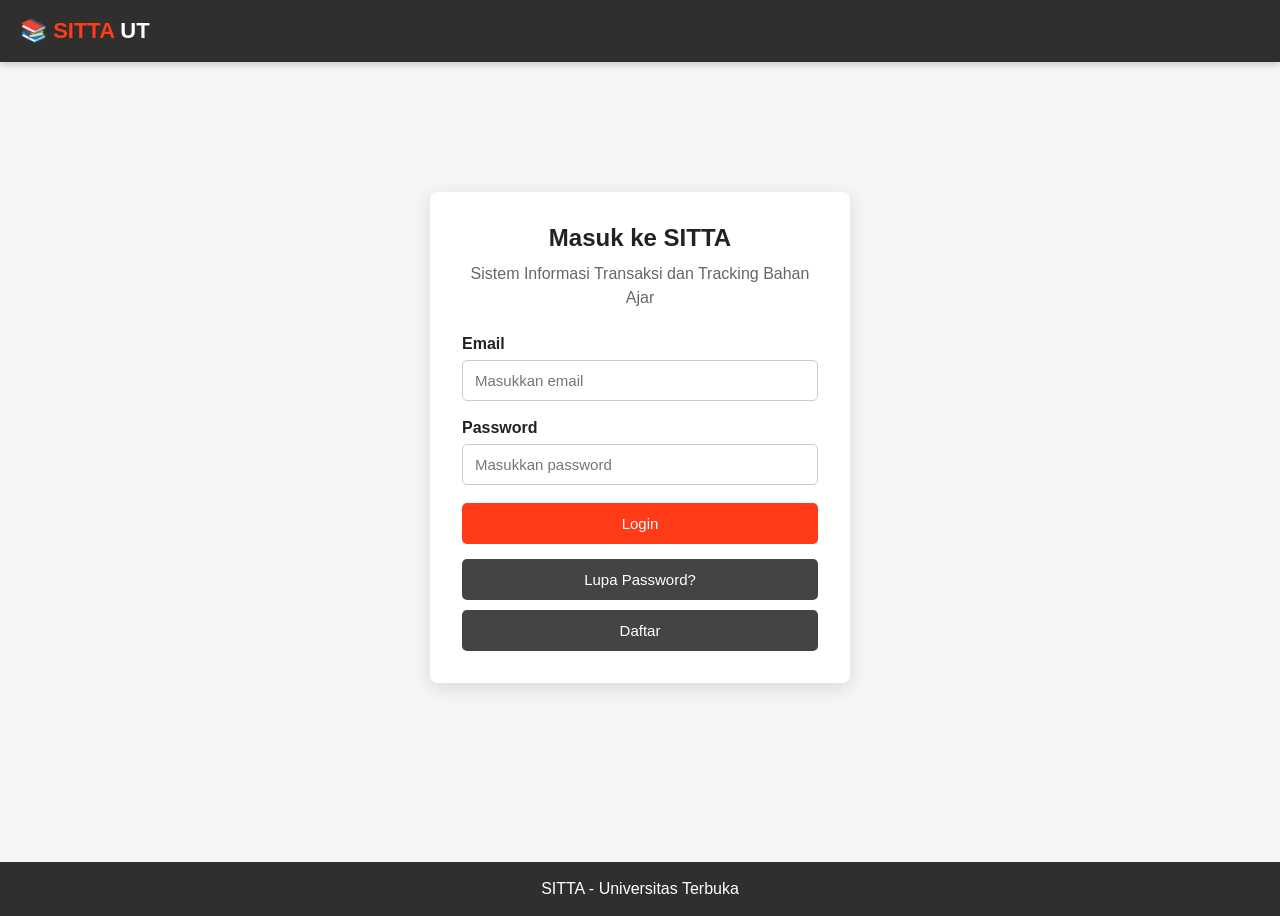
<file: Task-1/index.html>
<!DOCTYPE html>
<html lang="id">
<head>
    <meta charset="UTF-8">
    <meta name="viewport" content="width=device-width, initial-scale=1.0">
    <title>Login SITTA - Universitas Terbuka</title>

    <link rel="stylesheet" href="css/style.css">
</head>

<body class="login-page">

    <header class="site-header">
        <div class="header-content">
            <div class="logo">
                📚 <span>SITTA</span> UT
            </div>
        </div>
    </header>

    <main class="login-main">

        <section class="login-container">

            <h1>Masuk ke SITTA</h1>

            <p class="login-description">
                Sistem Informasi Transaksi dan Tracking Bahan Ajar
            </p>

            <form id="loginForm">

                <div class="form-group">
                    <label for="email">Email</label>

                    <input
                        type="email"
                        id="email"
                        placeholder="Masukkan email"
                        required
                    >
                </div>

                <div class="form-group">
                    <label for="password">Password</label>

                    <input
                        type="password"
                        id="password"
                        placeholder="Masukkan password"
                        required
                    >
                </div>

                <button type="submit" class="btn btn-full">
                    Login
                </button>

            </form>

            <div class="login-options">

                <button
                    type="button"
                    class="btn btn-secondary btn-full"
                    data-modal="lupaModal"
                >
                    Lupa Password?
                </button>

                <button
                    type="button"
                    class="btn btn-secondary btn-full"
                    data-modal="daftarModal"
                >
                    Daftar
                </button>

            </div>

        </section>

    </main>


    <!-- MODAL LUPA PASSWORD -->
    <div id="lupaModal" class="modal">

        <div class="modal-content">

            <button
                type="button"
                class="close"
                aria-label="Tutup modal"
            >
                &times;
            </button>

            <h2>Lupa Password</h2>

            <p>
                Silakan menghubungi administrator SITTA untuk proses
                pengaturan ulang password.
            </p>

        </div>

    </div>


    <!-- MODAL DAFTAR -->
    <div id="daftarModal" class="modal">

        <div class="modal-content">

            <button
                type="button"
                class="close"
                aria-label="Tutup modal"
            >
                &times;
            </button>

            <h2>Daftar Akun</h2>

            <p>
                Registrasi akun dapat dilakukan melalui administrator
                UT-Daerah masing-masing.
            </p>

        </div>

    </div>


    <footer class="site-footer">
        <p>SITTA - Universitas Terbuka</p>
    </footer>


    <script src="js/data.js"></script>
    <script src="js/script.js"></script>

</body>
</html>
</file>
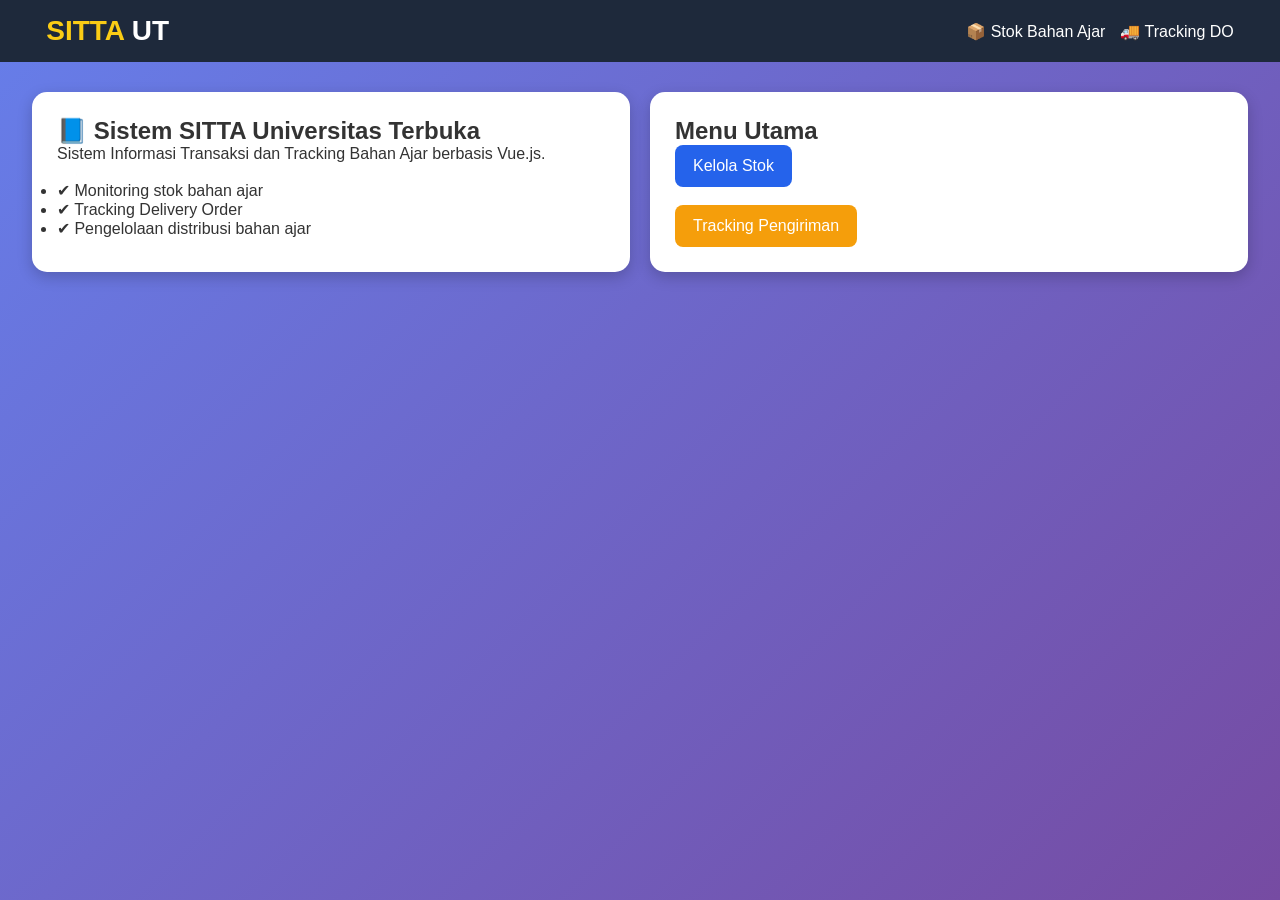
<file: Task-2/index.html>
<!DOCTYPE html>
<html lang="id">
<head>
    <meta charset="UTF-8">
    <meta name="viewport" content="width=device-width, initial-scale=1.0">
    <title>SITTA UT</title>

    <link rel="stylesheet" href="css/style.css">
</head>

<body>

<header>
    <div class="header-content">

        <div class="logo">
            <span>SITTA</span> UT
        </div>

        <nav>
            <ul>
                <li><a href="stok.html">📦 Stok Bahan Ajar</a></li>
                <li><a href="tracking.html">🚚 Tracking DO</a></li>
            </ul>
        </nav>

    </div>
</header>

<main>

    <div class="dashboard-grid">

        <div class="card">
            <h2>📘 Sistem SITTA Universitas Terbuka</h2>

            <p>
                Sistem Informasi Transaksi dan Tracking Bahan Ajar
                berbasis Vue.js.
            </p>

            <br>

            <ul>
                <li>✔ Monitoring stok bahan ajar</li>
                <li>✔ Tracking Delivery Order</li>
                <li>✔ Pengelolaan distribusi bahan ajar</li>
            </ul>
        </div>

        <div class="card">
            <h2>Menu Utama</h2>

            <a href="stok.html" class="btn">
                Kelola Stok
            </a>

            <br><br>

            <a href="tracking.html" class="btn btn-secondary">
                Tracking Pengiriman
            </a>
        </div>

    </div>

</main>

</body>
</html>
</file>
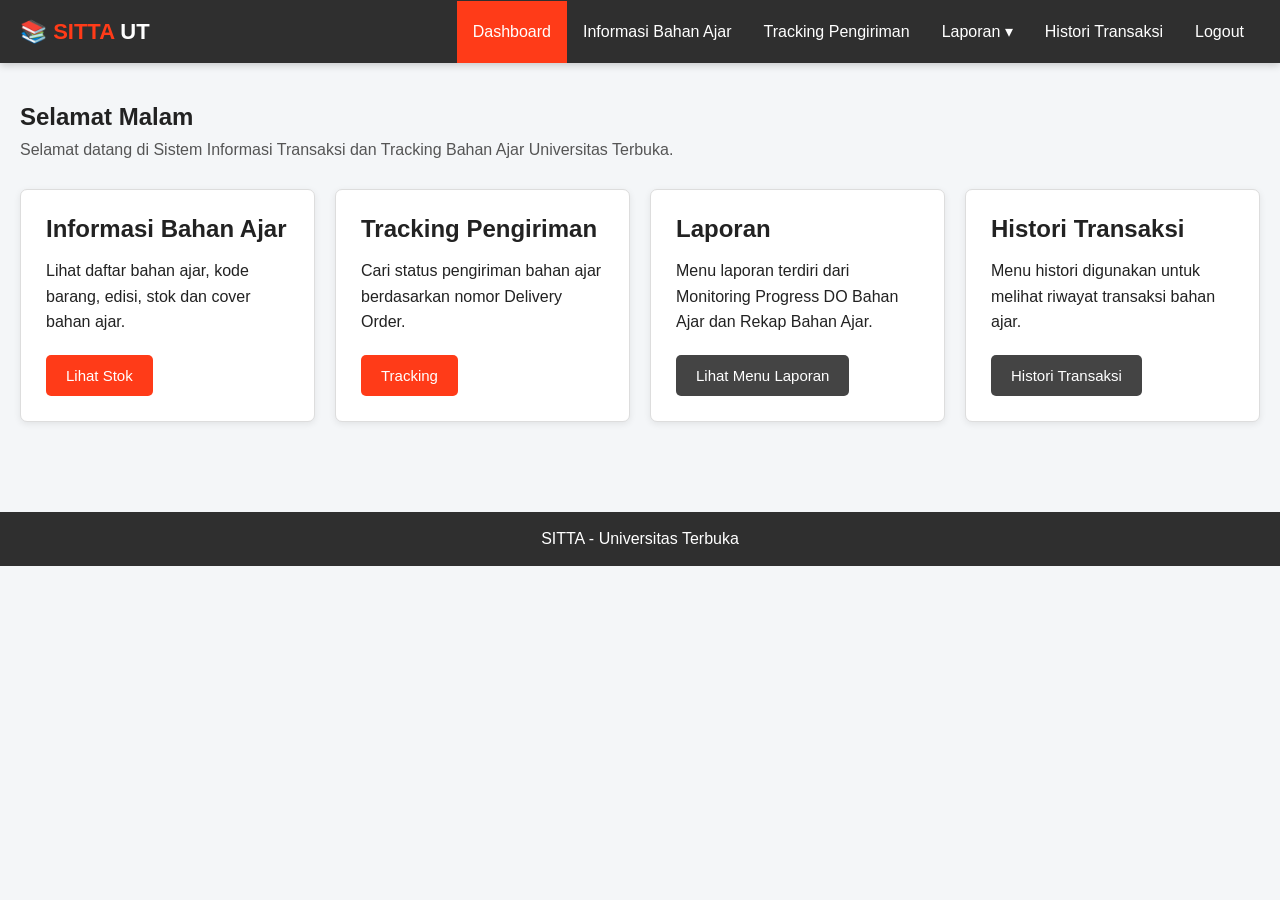
<file: Task-1/dashboard.html>
<!DOCTYPE html>
<html lang="id">
<head>
    <meta charset="UTF-8">
    <meta name="viewport" content="width=device-width, initial-scale=1.0">

    <title>Dashboard SITTA - Universitas Terbuka</title>

    <link rel="stylesheet" href="css/style.css">
</head>

<body>

    <header class="site-header">

        <div class="header-content">

            <div class="logo">
                📚 <span>SITTA</span> UT
            </div>

            <nav class="navbar">

                <ul>

                    <li class="active">
                        <a href="dashboard.html">Dashboard</a>
                    </li>

                    <li>
                        <a href="stok.html">Informasi Bahan Ajar</a>
                    </li>

                    <li>
                        <a href="tracking.html">Tracking Pengiriman</a>
                    </li>

                    <li class="dropdown">

                        <a href="#" class="dropdown-toggle">
                            Laporan ▾
                        </a>

                        <ul class="dropdown-menu">

                            <li>
                                <a
                                    href="#"
                                    class="demo-menu"
                                    data-feature="Monitoring Progress DO Bahan Ajar"
                                >
                                    Monitoring Progress DO Bahan Ajar
                                </a>
                            </li>

                            <li>
                                <a
                                    href="#"
                                    class="demo-menu"
                                    data-feature="Rekap Bahan Ajar"
                                >
                                    Rekap Bahan Ajar
                                </a>
                            </li>

                        </ul>

                    </li>

                    <li>
                        <a
                            href="#"
                            class="demo-menu"
                            data-feature="Histori Transaksi Bahan Ajar"
                        >
                            Histori Transaksi
                        </a>
                    </li>

                    <li>
                        <a href="#" id="logoutBtn">
                            Logout
                        </a>
                    </li>

                </ul>

            </nav>

        </div>

    </header>


    <main>

        <section class="dashboard-welcome">

            <h1>
                <span id="greeting">Selamat Datang</span>
            </h1>

            <p id="userGreeting">
                Selamat datang di Sistem Informasi Transaksi dan Tracking
                Bahan Ajar Universitas Terbuka.
            </p>

        </section>


        <section class="dashboard-grid">

            <article class="card">

                <h2>Informasi Bahan Ajar</h2>

                <p>
                    Lihat daftar bahan ajar, kode barang, edisi,
                    stok dan cover bahan ajar.
                </p>

                <a href="stok.html" class="btn">
                    Lihat Stok
                </a>

            </article>


            <article class="card">

                <h2>Tracking Pengiriman</h2>

                <p>
                    Cari status pengiriman bahan ajar berdasarkan
                    nomor Delivery Order.
                </p>

                <a href="tracking.html" class="btn">
                    Tracking
                </a>

            </article>


            <article class="card">

                <h2>Laporan</h2>

                <p>
                    Menu laporan terdiri dari Monitoring Progress DO
                    Bahan Ajar dan Rekap Bahan Ajar.
                </p>

                <button
                    type="button"
                    class="btn btn-secondary demo-feature"
                    data-feature="Laporan"
                >
                    Lihat Menu Laporan
                </button>

            </article>


            <article class="card">

                <h2>Histori Transaksi</h2>

                <p>
                    Menu histori digunakan untuk melihat riwayat
                    transaksi bahan ajar.
                </p>

                <button
                    type="button"
                    class="btn btn-secondary demo-feature"
                    data-feature="Histori Transaksi Bahan Ajar"
                >
                    Histori Transaksi
                </button>

            </article>

        </section>

    </main>


    <footer class="site-footer">
        <p>SITTA - Universitas Terbuka</p>
    </footer>


    <script src="js/data.js"></script>
    <script src="js/script.js"></script>

</body>
</html>
</file>
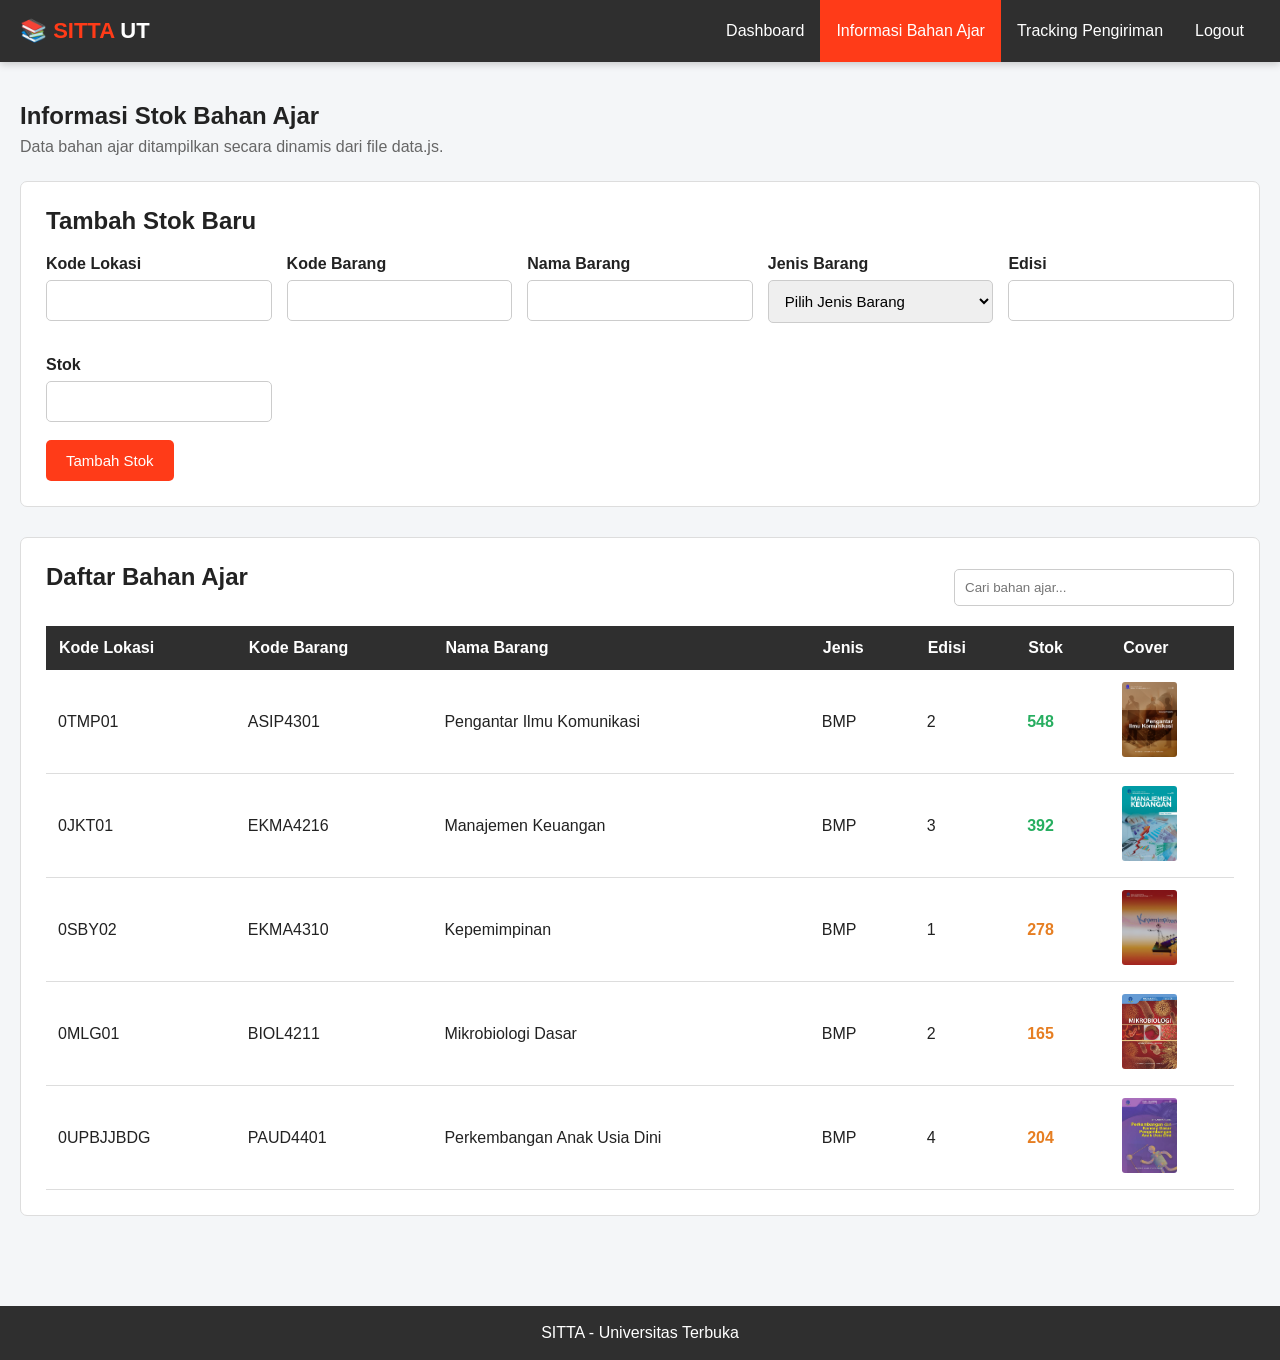
<file: Task-1/stok.html>
<!DOCTYPE html>
<html lang="id">

<head>

    <meta charset="UTF-8">

    <meta name="viewport" content="width=device-width, initial-scale=1.0">

    <title>Informasi Stok Bahan Ajar - SITTA UT</title>

    <link rel="stylesheet" href="css/style.css">

</head>

<body>

    <header class="site-header">

        <div class="header-content">

            <div class="logo">
                📚 <span>SITTA</span> UT
            </div>

            <nav class="navbar">

                <ul>

                    <li>
                        <a href="dashboard.html">
                            Dashboard
                        </a>
                    </li>

                    <li class="active">
                        <a href="stok.html">
                            Informasi Bahan Ajar
                        </a>
                    </li>

                    <li>
                        <a href="tracking.html">
                            Tracking Pengiriman
                        </a>
                    </li>

                    <li>
                        <a href="#" id="logoutBtn">
                            Logout
                        </a>
                    </li>

                </ul>

            </nav>

        </div>

    </header>


    <main>

        <section class="page-title">

            <h1>Informasi Stok Bahan Ajar</h1>

            <p>
                Data bahan ajar ditampilkan secara dinamis dari
                file data.js.
            </p>

        </section>


        <section class="table-container">

            <article class="stock-form-section">

                <h2>Tambah Stok Baru</h2>

                <form id="addStokForm">

                    <div class="stock-form-grid">

                        <div class="form-group">

                            <label for="newKodeLokasi">
                                Kode Lokasi
                            </label>

                            <input
                                type="text"
                                id="newKodeLokasi"
                                required
                            >

                        </div>


                        <div class="form-group">

                            <label for="newKodeBarang">
                                Kode Barang
                            </label>

                            <input
                                type="text"
                                id="newKodeBarang"
                                required
                            >

                        </div>


                        <div class="form-group">

                            <label for="newNamaBarang">
                                Nama Barang
                            </label>

                            <input
                                type="text"
                                id="newNamaBarang"
                                required
                            >

                        </div>


                        <div class="form-group">

                            <label for="newJenisBarang">
                                Jenis Barang
                            </label>

                            <select
                                id="newJenisBarang"
                                required
                            >

                                <option value="">
                                    Pilih Jenis Barang
                                </option>

                                <option value="BMP">
                                    BMP
                                </option>

                                <option value="Modul">
                                    Modul
                                </option>

                                <option value="Buku Pendukung">
                                    Buku Pendukung
                                </option>

                            </select>

                        </div>


                        <div class="form-group">

                            <label for="newEdisi">
                                Edisi
                            </label>

                            <input
                                type="number"
                                id="newEdisi"
                                min="1"
                                required
                            >

                        </div>


                        <div class="form-group">

                            <label for="newStok">
                                Stok
                            </label>

                            <input
                                type="number"
                                id="newStok"
                                min="0"
                                required
                            >

                        </div>

                    </div>

                    <button
                        type="submit"
                        class="btn"
                    >
                        Tambah Stok
                    </button>

                </form>

            </article>


            <article class="stock-table-section">

                <div class="table-header">

                    <h2>Daftar Bahan Ajar</h2>

                    <input
                        type="text"
                        id="searchStok"
                        class="search-input"
                        placeholder="Cari bahan ajar..."
                    >

                </div>


                <div class="table-responsive">

                    <table>

                        <thead>

                            <tr>

                                <th>Kode Lokasi</th>

                                <th>Kode Barang</th>

                                <th>Nama Barang</th>

                                <th>Jenis</th>

                                <th>Edisi</th>

                                <th>Stok</th>

                                <th>Cover</th>

                            </tr>

                        </thead>


                        <tbody id="stokTableBody">

                            <!--
                            Data ditampilkan dengan
                            JavaScript DOM
                            -->

                        </tbody>

                    </table>

                </div>

            </article>

        </section>

    </main>


    <footer class="site-footer">

        <p>SITTA - Universitas Terbuka</p>

    </footer>


    <script src="js/data.js"></script>
    <script src="js/script.js"></script>

</body>

</html>
</file>
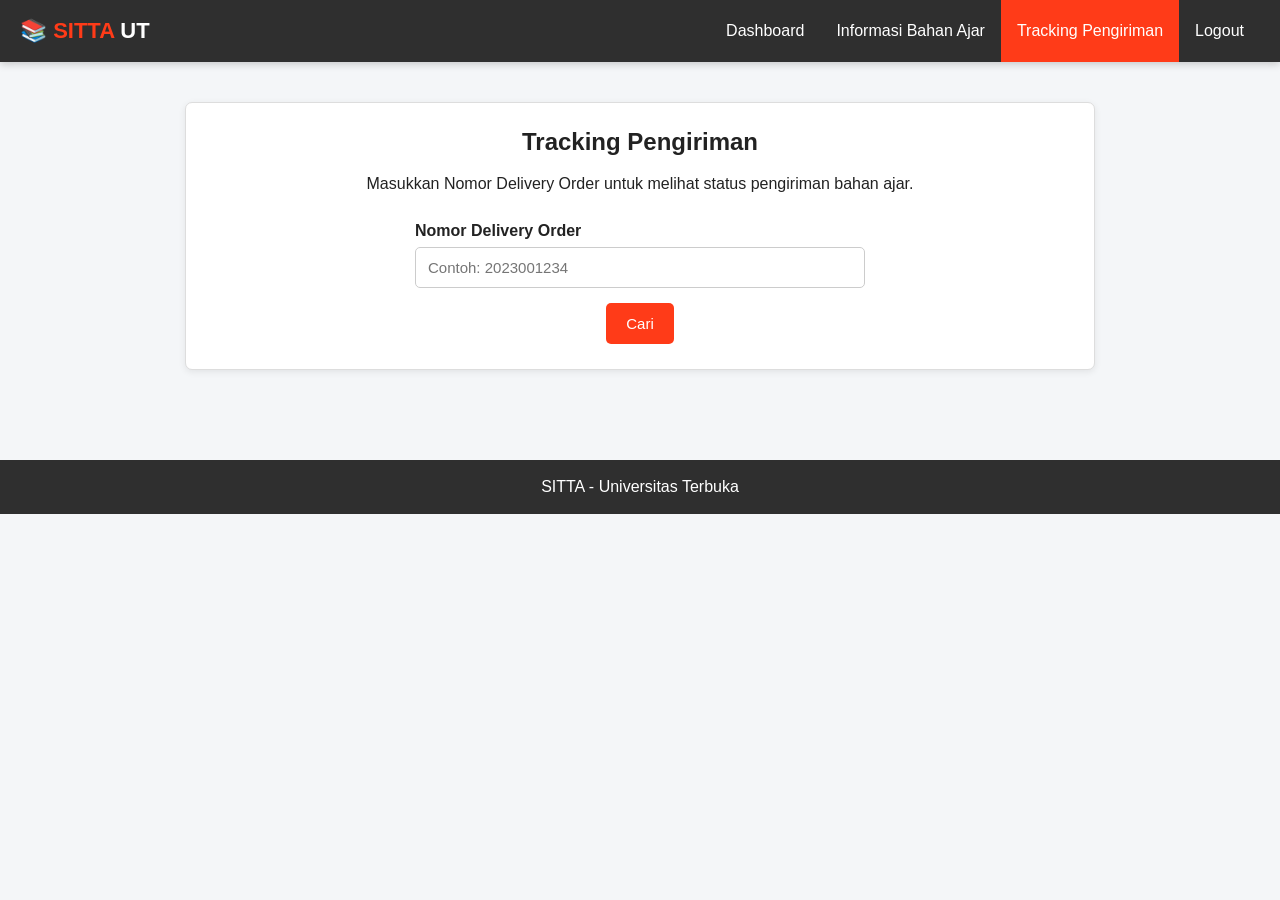
<file: Task-1/tracking.html>
<!DOCTYPE html>
<html lang="id">
<head>

    <meta charset="UTF-8">

    <meta name="viewport" content="width=device-width, initial-scale=1.0">

    <title>Tracking Pengiriman - SITTA UT</title>

    <link rel="stylesheet" href="css/style.css">

</head>

<body>

    <header class="site-header">

        <div class="header-content">

            <div class="logo">
                📚 <span>SITTA</span> UT
            </div>

            <nav class="navbar">

                <ul>

                    <li>
                        <a href="dashboard.html">Dashboard</a>
                    </li>

                    <li>
                        <a href="stok.html">Informasi Bahan Ajar</a>
                    </li>

                    <li class="active">
                        <a href="tracking.html">Tracking Pengiriman</a>
                    </li>

                    <li>
                        <a href="#" id="logoutBtn">Logout</a>
                    </li>

                </ul>

            </nav>

        </div>

    </header>


    <main class="tracking-container">

        <section class="card tracking-search">

            <h1>Tracking Pengiriman</h1>

            <p>
                Masukkan Nomor Delivery Order untuk melihat
                status pengiriman bahan ajar.
            </p>

            <form id="trackingForm">

                <div class="form-group tracking-input">

                    <label for="nomorDO">
                        Nomor Delivery Order
                    </label>

                    <input
                        type="text"
                        id="nomorDO"
                        placeholder="Contoh: 2023001234"
                        required
                    >

                </div>

                <button
                    type="submit"
                    class="btn"
                >
                    Cari
                </button>

            </form>

        </section>


        <section
            id="trackingResult"
            class="tracking-result"
        >

            <h2>Hasil Tracking</h2>


            <article class="tracking-detail">

                <p>
                    <strong>Nama Mahasiswa:</strong>
                    <span id="trackingNama">-</span>
                </p>

                <p>
                    <strong>Status Pengiriman:</strong>

                    <span
                        id="trackingStatus"
                        class="status-badge"
                    >
                        -
                    </span>
                </p>

                <p>
                    <strong>Ekspedisi:</strong>
                    <span id="trackingEkspedisi">-</span>
                </p>

                <p>
                    <strong>Tanggal Kirim:</strong>
                    <span id="trackingTanggal">-</span>
                </p>

                <p>
                    <strong>Jenis Paket:</strong>
                    <span id="trackingPaket">-</span>
                </p>

                <p>
                    <strong>Total Pembayaran:</strong>
                    <span id="trackingTotal">-</span>
                </p>

            </article>


            <article class="progress-container">

                <h3>Progress Pengiriman</h3>

                <div class="progress-bar">

                    <div
                        id="progressFill"
                        class="progress-fill"
                    ></div>

                </div>

                <p
                    id="progressText"
                    class="progress-text"
                >
                    -
                </p>

            </article>


            <article class="tracking-history">

                <h3>Riwayat Perjalanan</h3>

                <ul id="trackingRiwayat"></ul>

            </article>

        </section>

    </main>


    <footer class="site-footer">
        <p>SITTA - Universitas Terbuka</p>
    </footer>


    <script src="js/data.js"></script>
    <script src="js/script.js"></script>

</body>
</html>
</file>
<file: Task-1/css/style.css>
/* =====================================================
   RESET
===================================================== */

* {
    margin: 0;
    padding: 0;
    box-sizing: border-box;
}


body {

    font-family: Arial, Helvetica, sans-serif;

    background: #f4f6f8;

    color: #222;

    min-height: 100vh;

}


/* =====================================================
   HEADER
===================================================== */

.site-header {

    width: 100%;

    background: #2f2f2f;

    color: white;

    position: sticky;

    top: 0;

    z-index: 1000;

    box-shadow:
        0 2px 8px rgba(0, 0, 0, 0.2);

}


.header-content {

    max-width: 1300px;

    margin: auto;

    display: flex;

    align-items: center;

    justify-content: space-between;

    padding: 0 20px;

}


.logo {

    padding: 18px 0;

    font-size: 22px;

    font-weight: bold;

    white-space: nowrap;

}


.logo span {

    color: #ff3b18;

}


/* =====================================================
   NAVIGATION
===================================================== */

.navbar ul {

    list-style: none;

    display: flex;

    align-items: center;

}


.navbar li {

    position: relative;

}


.navbar a {

    display: block;

    color: white;

    text-decoration: none;

    padding: 22px 16px;

    transition: 0.3s;

}


.navbar a:hover {

    background: #ff3b18;

}


.navbar li.active > a {

    background: #ff3b18;

}


/* =====================================================
   DROPDOWN
===================================================== */

.dropdown-menu {

    display: none !important;

    position: absolute;

    top: 100%;

    left: 0;

    min-width: 280px;

    background: white;

    box-shadow:
        0 5px 15px
        rgba(0, 0, 0, 0.2);

}


.dropdown:hover .dropdown-menu {

    display: block !important;

}


.dropdown-menu li {

    width: 100%;

}


.dropdown-menu a {

    color: #222;

    background: white;

    padding: 15px;

    border-bottom:
        1px solid #eee;

}


.dropdown-menu a:hover {

    color: #ff3b18;

    background: #f5f5f5;

}


/* =====================================================
   MAIN
===================================================== */

main {

    max-width: 1300px;

    margin: auto;

    padding: 40px 20px;

}


/* =====================================================
   FOOTER
===================================================== */

.site-footer {

    margin-top: 50px;

    background: #2f2f2f;

    color: white;

    text-align: center;

    padding: 18px;

}


/* =====================================================
   BUTTON
===================================================== */

.btn {

    display: inline-block;

    padding: 12px 20px;

    border: none;

    border-radius: 5px;

    background: #ff3b18;

    color: white;

    text-decoration: none;

    cursor: pointer;

    font-size: 15px;

    transition: 0.3s;

}


.btn:hover {

    background: #d92d0c;

}


.btn-secondary {

    background: #444;

}


.btn-secondary:hover {

    background: #222;

}


.btn-full {

    width: 100%;

}


/* =====================================================
   FORM
===================================================== */

.form-group {

    margin-bottom: 18px;

}


.form-group label {

    display: block;

    margin-bottom: 7px;

    font-weight: bold;

}


.form-group input,
.form-group select {

    width: 100%;

    padding: 11px 12px;

    border: 1px solid #ccc;

    border-radius: 5px;

    font-size: 15px;

}


.form-group input:focus,
.form-group select:focus {

    outline: none;

    border-color: #ff3b18;

    box-shadow:
        0 0 0 2px
        rgba(255, 59, 24, 0.12);

}


/* =====================================================
   LOGIN
===================================================== */

.login-main {

    min-height: calc(100vh - 150px);

    display: flex;

    align-items: center;

    justify-content: center;

}


.login-container {

    width: 100%;

    max-width: 420px;

    background: white;

    padding: 32px;

    border-radius: 8px;

    box-shadow:
        0 5px 20px
        rgba(0, 0, 0, 0.12);

}


.login-container h1 {

    text-align: center;

    margin-bottom: 10px;

}


.login-description {

    text-align: center;

    color: #666;

    margin-bottom: 25px;

    line-height: 1.5;

}


.login-options {

    display: grid;

    gap: 10px;

    margin-top: 15px;

}


/* =====================================================
   MODAL
===================================================== */

.modal {

    display: none;

    position: fixed;

    inset: 0;

    background:
        rgba(0, 0, 0, 0.6);

    align-items: center;

    justify-content: center;

    z-index: 2000;

}


.modal.show {

    display: flex;

}


.modal-content {

    width: 90%;

    max-width: 450px;

    background: white;

    padding: 30px;

    border-radius: 8px;

    position: relative;

    animation:
        modalFade 0.25s ease;

}


.modal-content h2 {

    margin-bottom: 15px;

}


.modal-content p {

    line-height: 1.6;

}


.close {

    position: absolute;

    right: 15px;

    top: 10px;

    border: none;

    background: transparent;

    font-size: 30px;

    cursor: pointer;

}


@keyframes modalFade {

    from {

        opacity: 0;

        transform:
            translateY(-20px);

    }

    to {

        opacity: 1;

        transform:
            translateY(0);

    }

}


/* =====================================================
   DASHBOARD
===================================================== */

.dashboard-welcome {

    margin-bottom: 30px;

}


.dashboard-welcome h1 {

    margin-bottom: 10px;

}


.dashboard-welcome p {

    color: #555;

}


.dashboard-grid {

    display: grid;

    grid-template-columns:
        repeat(
            auto-fit,
            minmax(250px, 1fr)
        );

    gap: 20px;

}


.card {

    background: white;

    padding: 25px;

    border-radius: 7px;

    border: 1px solid #ddd;

    box-shadow:
        0 2px 7px
        rgba(0, 0, 0, 0.08);

}


.card h1,
.card h2,
.card h3 {

    margin-bottom: 15px;

}


.card p {

    margin-bottom: 20px;

    line-height: 1.6;

}


/* =====================================================
   PAGE TITLE
===================================================== */

.page-title {

    margin-bottom: 25px;

}


.page-title h1 {

    margin-bottom: 8px;

}


.page-title p {

    color: #666;

}


/* =====================================================
   STOCK
===================================================== */

.table-container {

    display: grid;

    gap: 30px;

}


.stock-form-section,
.stock-table-section {

    background: white;

    padding: 25px;

    border-radius: 7px;

    border: 1px solid #ddd;

}


.stock-form-section h2,
.stock-table-section h2 {

    margin-bottom: 20px;

}


.stock-form-grid {

    display: grid;

    grid-template-columns:
        repeat(
            auto-fit,
            minmax(200px, 1fr)
        );

    gap: 15px;

}


.table-header {

    display: flex;

    justify-content: space-between;

    align-items: center;

    gap: 15px;

    margin-bottom: 15px;

}


.search-input {

    width: 280px;

    max-width: 100%;

    padding: 10px;

    border: 1px solid #ccc;

    border-radius: 5px;

}


.table-responsive {

    overflow-x: auto;

}


table {

    width: 100%;

    border-collapse: collapse;

}


th {

    background: #2f2f2f;

    color: white;

    text-align: left;

    padding: 13px;

}


td {

    padding: 12px;

    border-bottom:
        1px solid #ddd;

    vertical-align: middle;

}


tbody tr:hover {

    background: #f8f8f8;

}


.book-cover {

    width: 55px;

    height: 75px;

    object-fit: cover;

    border-radius: 3px;

}


.no-cover {

    color: #888;

    font-size: 13px;

}


.stok-low {

    color: #d63031;

    font-weight: bold;

}


.stok-medium {

    color: #e67e22;

    font-weight: bold;

}


.stok-high {

    color: #27ae60;

    font-weight: bold;

}


/* =====================================================
   TRACKING
===================================================== */

.tracking-container {

    max-width: 950px;

}


.tracking-search {

    text-align: center;

}


.tracking-input {

    max-width: 450px;

    margin:
        25px auto
        15px auto;

    text-align: left;

}


.tracking-result {

    display: none;

    margin-top: 30px;

    background: white;

    padding: 25px;

    border-radius: 7px;

    border: 1px solid #ddd;

}


.tracking-result.show {

    display: block;

}


.tracking-result h2 {

    margin-bottom: 20px;

}


.tracking-detail p {

    margin-bottom: 12px;

}


.status-badge {

    display: inline-block;

    padding: 5px 10px;

    border-radius: 4px;

    color: white;

    background: #777;

}


.status-dalam-perjalanan {

    background: #f39c12;

}


.status-dikirim {

    background: #3498db;

}


.status-diterima {

    background: #27ae60;

}


/* =====================================================
   PROGRESS
===================================================== */

.progress-container {

    margin-top: 30px;

}


.progress-container h3 {

    margin-bottom: 12px;

}


.progress-bar {

    width: 100%;

    height: 22px;

    background: #ddd;

    border-radius: 20px;

    overflow: hidden;

}


.progress-fill {

    width: 0;

    height: 100%;

    background: #ff3b18;

    transition:
        width 0.5s ease;

}


.progress-text {

    text-align: center;

    margin-top: 8px;

    font-weight: bold;

}


/* =====================================================
   TRACKING HISTORY
===================================================== */

.tracking-history {

    margin-top: 30px;

}


.tracking-history h3 {

    margin-bottom: 15px;

}


.tracking-history ul {

    list-style: none;

}


.tracking-history li {

    padding: 12px;

    margin-bottom: 8px;

    background: #f6f6f6;

    border-left:
        4px solid #ff3b18;

}


/* =====================================================
   CUSTOM ALERT
===================================================== */

.custom-alert {

    position: fixed;

    right: 20px;

    top: 90px;

    min-width: 280px;

    max-width: 400px;

    padding: 15px 20px;

    border-radius: 6px;

    color: white;

    font-weight: bold;

    box-shadow:
        0 5px 15px
        rgba(0, 0, 0, 0.25);

    z-index: 3000;

    opacity: 0;

    transform:
        translateX(120%);

    transition:
        0.3s;

}


.custom-alert.show {

    opacity: 1;

    transform:
        translateX(0);

}


.alert-success {

    background: #27ae60;

}


.alert-error {

    background: #e74c3c;

}


.alert-info {

    background: #3498db;

}


/* =====================================================
   RESPONSIVE
===================================================== */

@media (max-width: 900px) {

    .header-content {

        flex-direction: column;

        align-items: stretch;

    }


    .logo {

        text-align: center;

    }


    .navbar ul {

        flex-wrap: wrap;

        justify-content: center;

    }


    .navbar a {

        padding: 14px;

    }

}


@media (max-width: 600px) {

    main {

        padding:
            25px 15px;

    }


    .navbar ul {

        flex-direction: column;

    }


    .navbar li {

        width: 100%;

        text-align: center;

    }


    .dropdown-menu {

        position: static;

        min-width: 100%;

    }


    .table-header {

        flex-direction: column;

        align-items: stretch;

    }


    .search-input {

        width: 100%;

    }


    .login-container {

        padding: 22px;

    }

}
</file>
<file: Task-2/css/style.css>
*{
    margin:0;
    padding:0;
    box-sizing:border-box;
}

body{
    font-family:'Segoe UI',sans-serif;
    background:linear-gradient(135deg,#667eea,#764ba2);
    min-height:100vh;
    color:#333;
}

header{
    background:#1e293b;
    color:white;
    padding:15px;
}

.header-content{
    width:95%;
    margin:auto;
    display:flex;
    justify-content:space-between;
    align-items:center;
}

.logo{
    font-size:28px;
    font-weight:bold;
}

.logo span{
    color:#facc15;
}

nav ul{
    display:flex;
    list-style:none;
    gap:15px;
}

nav a{
    color:white;
    text-decoration:none;
}

main{
    width:95%;
    margin:30px auto;
}

.dashboard-grid{
    display:grid;
    grid-template-columns:repeat(auto-fit,minmax(320px,1fr));
    gap:20px;
}

.card{
    background:white;
    padding:25px;
    border-radius:15px;
    box-shadow:0 5px 15px rgba(0,0,0,0.2);
}

.btn{
    display:inline-block;
    background:#2563eb;
    color:white;
    padding:12px 18px;
    border:none;
    border-radius:8px;
    cursor:pointer;
    text-decoration:none;
    transition:0.3s;
}

.btn:hover{
    transform:translateY(-2px);
}

.btn-secondary{
    background:#f59e0b;
}

.btn-danger{
    background:#dc2626;
}

.form-grid{
    display:grid;
    grid-template-columns:repeat(auto-fit,minmax(220px,1fr));
    gap:15px;
}

input,select,textarea{
    width:100%;
    padding:10px;
    border:1px solid #ccc;
    border-radius:8px;
}

table{
    width:100%;
    border-collapse:collapse;
    margin-top:20px;
}

th,td{
    border:1px solid #ddd;
    padding:10px;
    text-align:left;
}

th{
    background:#2563eb;
    color:white;
}

.status-aman{
    color:green;
    font-weight:bold;
}

.status-menipis{
    color:orange;
    font-weight:bold;
}

.status-kosong{
    color:red;
    font-weight:bold;
}

.alert{
    background:#fee2e2;
    color:#991b1b;
    padding:10px;
    border-radius:8px;
    margin-top:10px;
}

.badge{
    padding:5px 10px;
    border-radius:20px;
    color:white;
    font-size:12px;
}

.badge-warning{
    background:orange;
}

.badge-success{
    background:green;
}

.badge-danger{
    background:red;
}

.timeline{
    margin-top:20px;
}

.timeline-item{
    background:#f8fafc;
    padding:15px;
    border-left:5px solid #2563eb;
    margin-bottom:10px;
    border-radius:8px;
}

@media(max-width:768px){

    .header-content{
        flex-direction:column;
        gap:10px;
    }

    table{
        font-size:12px;
    }

}
</file>
